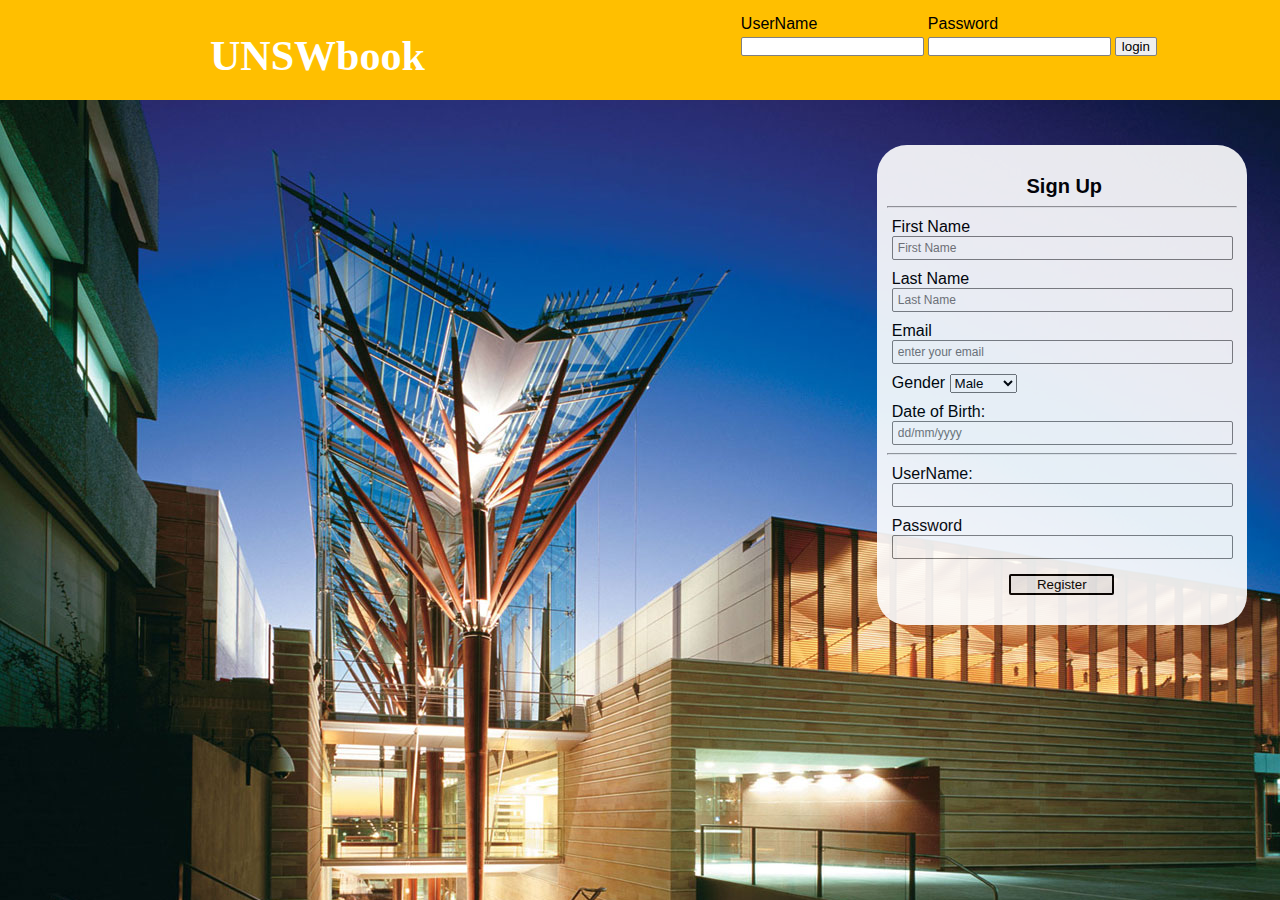
<file: web/index.html>
<!DOCTYPE html>
<html>
    <head>
        <meta charset="utf-8">
        <title>Login</title>
        <link rel="stylesheet" href="./files/index.css" type="text/css">
    </head>
    <body>
        <div>
            <div class="header">
                <table>
                    <tr>
                        <div class="UNSWbook">  UNSWbook </div>
                    </tr>
                </table>
                <div>
                    <form class="login_form" action="/login" method="post">
                        <table>
                            <tr>
                                <td> UserName </td>
                                <td> Password </td>
                            </tr>
                            <tr>
                                <td> <input type="text" name="username"> </td>
                                <td> <input type="password" name="password"> </td>
                                <td> <input type="submit" value="login"> </td>
                                <input type="hidden" name="action" value="login">

                            </tr>
                            <tr>
                                <td></td>
                                <td></td>
                            </tr>
                        </table>
                    </form>
                </div>
            </div>
        </div>
            
        <div class="f_main">
            <p class="title">Sign Up</p>
            <hr />
            
            <form action="/register" method="post">
                <p>First Name</p>
                <input type="text" placeholder="First Name" name="firstname">
                <p>Last Name</p>
                <input type="text" placeholder="Last Name" name="lastname">
                <p>Email</p>
                <input type="email" placeholder="enter your email" name="email">
                <p>Gender
                <select class="gender" id="gender" name="gender">
                    <option>Male</option>
                    <option>Female</option>
                </select>
                </p>
                <p>Date of Birth: </p>
                <input type="text" placeholder="dd/mm/yyyy" name="dob">
                <hr/>
                <p>UserName: </p>
                <input type="text" name="username" name="username">
                <p>Password</p>
                <input type="password" name="password">
                <input type="submit" name="signup" value="Register">
                <input type="hidden" value="register">
            </form>
        </div>

    </body>
</html>
</file>
<file: web/files/index.css>
@charset "utf-8";
body {
    margin: 0;
    padding: 0;
    background: url(scientia.jpg);
    background-size: auto;
    font-family: Arial sans NS;

}

.header {
    width: 100%;
    height: 100px;
    background-color: #ffbf00;
    margin-left: 0px;
    margin-right: 0px;
    margin-top: 0px;
}

.UNSWbook {
    font-size: 42px;
    font-family: Arial sans NS;
    color: white;
    font-weight: bold;
    position: relative;
    margin-left: 210px;
    top: 32px
}

.login_form {
    position: relative;
    float: right;
    right: 120px;
    top: -36px;
    color: black;
    font-family: sans-serif;
}

.login_form input[type="submit"],
.login_form input[type="text"],
.login_form input[type="password"]
{
    border-radius: 2px;
    border-style: solid;
    border: 1px solid grey;
}

.l:hover {
    color: black;
    cursor: pointer;
}

.f_main {
    position: absolute;
    top: 15%;
    left: 68.5%;
    width: 350px;
    height: 440px;
    color: black;
    background-color: white;
    opacity: .9;
    margin-right: 10px;
    margin-top: 10px;
    border-radius: 30px;
    padding: 20px 10px;
    font-family: Arial sans NS;

}

.f_main input[type="text"],
.f_main input[type="password"],
.f_main input[type="email"],
.f_main input[type="date"]
{
    margin-top: 0px;
    margin-left: 5px;
    width: 95%;
    height: 20px;
    font-size: 12px;
    padding-left: 5px;
    border-radius: 2px;
    background-color: white;
    border: 1px solid grey;
    
}

.f_main input[type="submit"] {
    margin-top: 15px;
    width: 30%;
    border-radius: 2px;
    margin-left: 35%;
    border-style: solid;
    font-family: sans-serif;

}

.f_main p {    
    font-family: sans-serif;
    margin-left: 5px;
    margin-top: 10px;
    margin-bottom: 0;
}

.title {
    text-align: center;
    margin-bottom: 10px;
    font-weight: bold;
    font-size: 20px;
    margin-top: 0px;
    font-family: sans-serif;

    
}
</file>
